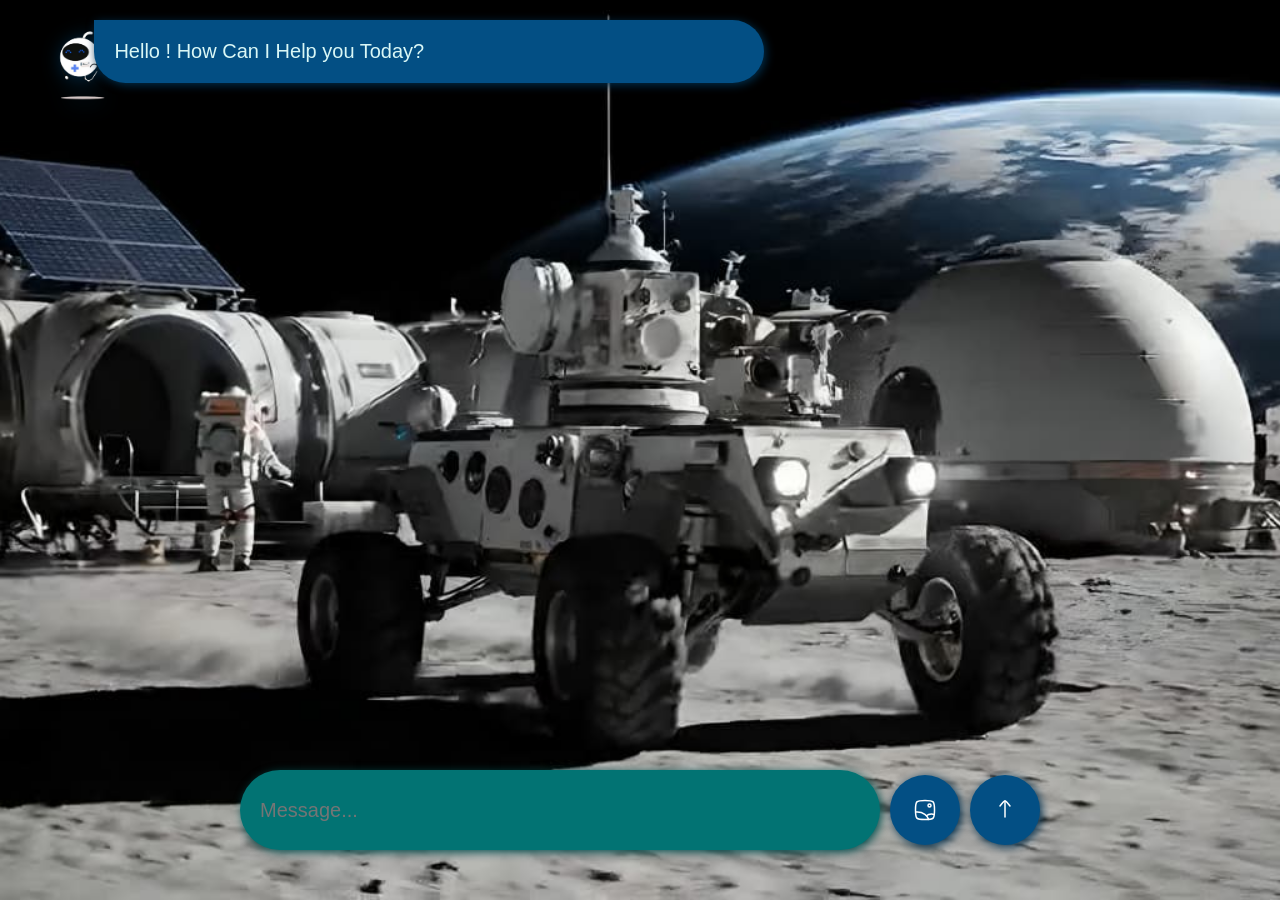
<file: ai/ai.html>
<!DOCTYPE html>
<html lang="en">

<head>
    <meta charset="UTF-8">
    <meta name="viewport" content="width=device-width, initial-scale=1.0">
    <title>Ai Chat Bot</title>
    <link rel="stylesheet" href="/static/ai.css">
</head>

<body style="background-image: url('/static/Image/space.jpg'); background-size: cover; background-position: center; background-repeat: no-repeat;">
    <div class="chat-container">
        <div class="ai-chat-box">
            <img src="/static/AI_images/AI.png" alt="" id="aiImage" width="120px">
            <div class="ai-chat-area">
                Hello ! How Can I Help you Today?
            </div>

        </div>
    </div>
    <div class="prompt-area">
        <input type="text" id="prompt" placeholder="Message...">
        <button id="image"><img src="/static/AI_images/img.svg" alt="image unavialabe">
            <input type="file" accept="images/*" hidden></button>
        <button id="submit"><img src="/static/AI_images/submit.svg" alt="image unavailable"></button>
    </div>
    <script src="/static/ai.js"></script>
</body>

</html>
</file>
<file: static/ai.css>
* {
    margin: 0;
    padding: 0;
    box-sizing: border-box;
    font-family: 'Gill Sans', 'Gill Sans MT', Calibri, 'Trebuchet MS', sans-serif;
}

body {
    width: 100%;
    height: 100vh;
}

.chat-container {
    width: 100%;
    height: 80%;
    padding: 20px;
    display: flex;
    flex-direction: column;
    gap: 20px;
    font-size: 20px;
    overflow: auto;
}

.user-chat-box {
    width: 60%;
    position: relative;
    left: 40%;
}

.ai-chat-box {
    width: 60%;
    position: relative;
}

.user-chat-area {
    width: 90%;
    padding: 20px;
    background-color: #027373; /* teal for user */
    color: #e0f7f7; /* light aqua text */
    border-radius: 40px 0px 40px 40px;
    box-shadow: 2px 2px 10px #014d4d;
    display: flex;
    gap: 10px;
    flex-direction: column;
}

.chooseimg {
    width: 30%;
    border-radius: 30px;
}

.ai-chat-area {
    width: 90%;
    padding: 20px;
    background-color: #034f84; /* sea blue for AI */
    position: relative;
    left: 10%;
    color: #d9f7f6;
    border-radius: 0px 40px 40px 40px;
    box-shadow: 2px 2px 10px #022f4d;
}

#userImage {
    position: absolute;
    right: 0;
    filter: drop-shadow(2px 2px 10px #022f4d);
}

#aiImage {
    position: absolute;
    left: 0;
    filter: drop-shadow(2px 2px 10px #022f4d);
}

.prompt-area {
    width: 100%;
    height: 20%;
    display: flex;
    align-items: center;
    justify-content: center;
    gap: 10px;
}

.prompt-area input {
    width: 50%;
    height: 80px;
    background-color: #027373; /* teal input */
    outline: none;
    border: none;
    border-radius: 50px;
    padding: 20px;
    color: #e0f7f7;
    font-size: 20px;
    box-shadow: 2px 2px 10px #014d4d;
}

.prompt-area button {
    width: 70px;
    height: 70px;
    border-radius: 50%;
    background-color: #034f84;
    border: none;
    box-shadow: 2px 2px 10px #022f4d;
    cursor: pointer;
    transition: all 0.5s;
}

.prompt-area button:hover {
    background-color: #027373;
}

.load {
    filter: drop-shadow(2px 2px 10px #014d4d);
}

.choose {
    width: 50px;
    height: 50px;
    border-radius: 50%;
}

#image {
    display: flex;
    align-items: center;
    justify-content: center;
}

@media (max-width:600px) {
    .user-chat-box {
        width: 80%;
        left: 20%;
    }

    .ai-chat-box {
        width: 80%;
    }
}
</file>
